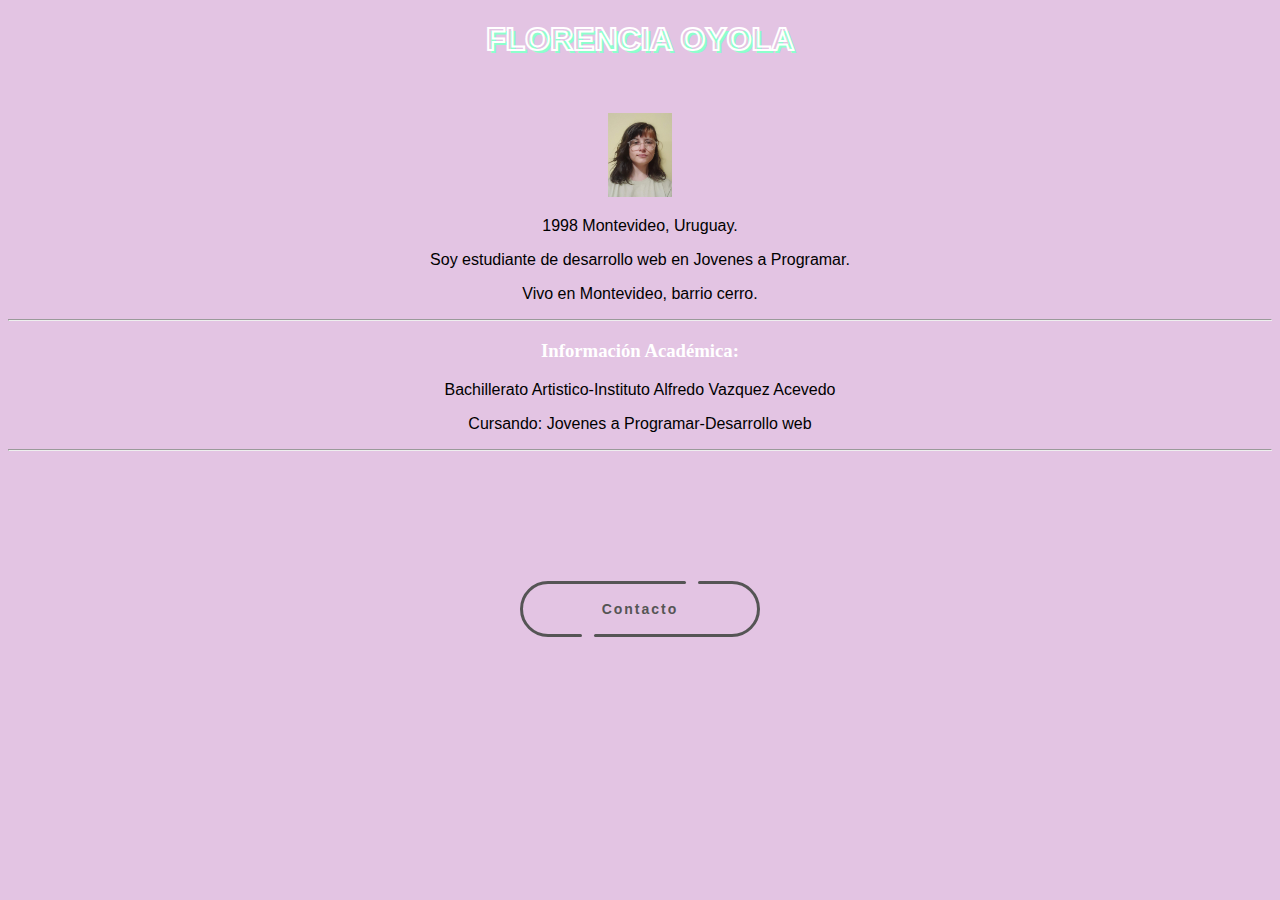
<file: index.html>
<!DOCTYPE html>
<html lang="en">
<head>
    <meta charset="UTF-8">
    <meta name="viewport" content="width=device-width, initial-scale=1.0">
    <title>Florencia Oyola</title>
    <link rel="stylesheet" href="style.css">
</head>
<body>
    
    <h1>FLORENCIA OYOLA</h1>
    
   <span><img src="foto.jpg" alt="foto">
  
    <p class="inf">1998 Montevideo, Uruguay.</p>
    <p class="inf">Soy estudiante de desarrollo web en Jovenes a Programar.</p>
    <p class="inf">Vivo en Montevideo, barrio cerro.</p>
</span>
<hr>
<h3 class="titulos">Información Académica:</h3>


   <p>Bachillerato Artistico-Instituto Alfredo Vazquez Acevedo</p>
   <p >Cursando: Jovenes a Programar-Desarrollo web</p>

<hr>
<div class="container">

    <a href="contacto.html" class="button" target="_blank">
      <div class="button__line"></div>
      <div class="button__line"></div>
      <span class="button__text">Contacto </span>
      <div class="button__drow1"></div>
      <div class="button__drow2"></div>
    </a>
  
  </div>
</body>
</html>
</file>
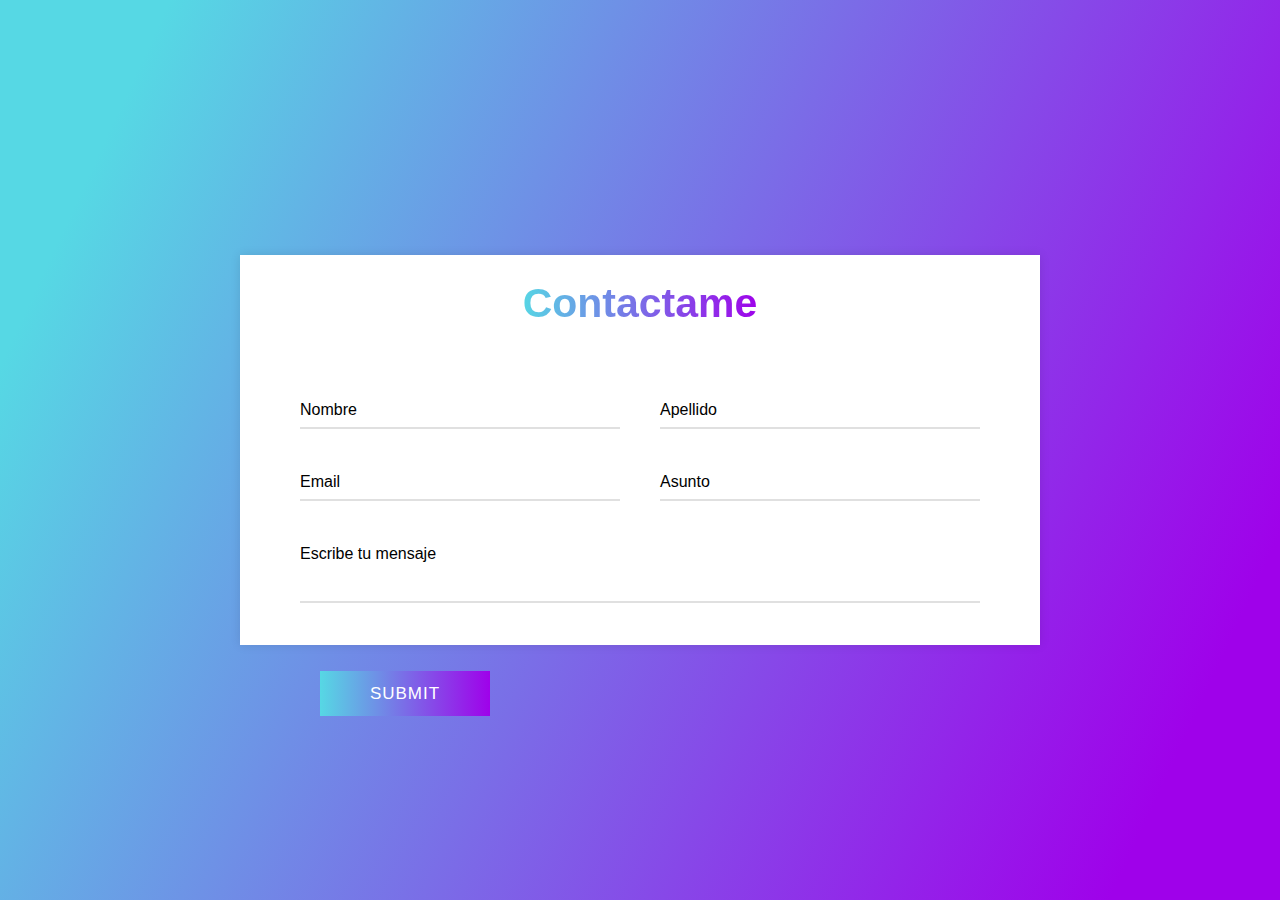
<file: contacto.html>
<!DOCTYPE html>
<html lang="es">
<head>
    <meta charset="UTF-8">
    <meta name="viewport" content="width=device-width, initial-scale=1.0">
    <title>contacto</title>
    <link rel="stylesheet" href="estilo.css">
</head>
<body>
 
    <div class="container">
        <div class="text">
           Contactame
        </div>
        <form action="#">
           <div class="form-row">
              <div class="input-data">
                 <input type="text" required>
                 <div class="underline"></div>
                 <label for="">Nombre</label>
              </div>
              <div class="input-data">
                 <input type="text" required>
                 <div class="underline"></div>
                 <label for="">Apellido</label>
              </div>
           </div>
           <div class="form-row">
              <div class="input-data">
                 <input type="text" required>
                 <div class="underline"></div>
                 <label for="">Email </label>
              </div>
              <div class="input-data">
                 <input type="text" required>
                 <div class="underline"></div>
                 <label for="">Asunto </label>
              </div>
           </div>
           <div class="form-row">
           <div class="input-data textarea">
              <textarea rows="8" cols="80" required></textarea>
              <br />
              <div class="underline"></div>
              <label for="">Escribe tu mensaje</label>
              <br />
              <div class="form-row submit-btn">
                 <div class="input-data">
                    <div class="inner"></div>
                    <input type="submit" value="submit">
                 </div>
              </div>
        </form>
        </div>
       
    </body>
</html>
</file>
<file: style.css>
body{
    background-color: #E3C4E3;
    text-align: center;
    font-family: 'Lucida Sans', 'Lucida Sans Regular', 'Lucida Grande', 'Lucida Sans Unicode', Geneva, Verdana, sans-serif;

  }

h1{
 
  height: 70px;;
 font-family: 'Lucida Sans', 'Lucida Sans Regular', 'Lucida Grande', 'Lucida Sans Unicode', Geneva, Verdana, sans-serif;
  color: transparent;
  -moz-text-stroke-width: 2px;
  -webkit-text-stroke-width: 2px;
  -moz-text-stroke-color: #000000;
  -webkit-text-stroke-color: #ffffff;
  text-shadow: 3px 3px #8dffcd;
  

}
 .inf {
    align-content: space-between middle;
    text-align: center;
  }
  img{
    flex: auto;
    width: 5%;
   
  }
 span {
    display: block;
   text-align: center;
   margin-bottom: 10px;
   text-align: center;
   }
.titulos {
  font-family: Arial black; 
    font-weight: bold; font-size: 15; 
    text-align: center;
    color:white ;
}



h2{
  font-family: Arial black; 
  font-weight: bold; font-size: 30px; 
  text-align: center;
  color: white;
}

:root{
  /* color type A */
  --line_color : #555555 ;
  --back_color : #FFECF6  ;

  /* color type B */
  /* --line_color : #1b1919 ;
  --back_color : #E9ECFF  ; */

  /* color type C */
  /* --line_color : #00135C ;
  --back_color : #DEFFFA  ; */
}

.button{
  position : relative ;
  z-index : 0 ;
  width : 240px ;
  height : 56px ;
  text-decoration : none ;
  font-size : 14px ; 
  font-weight : bold ;
  color : var(--line_color) ;
  letter-spacing : 2px ;
  transition : all .3s ease ;
}
.button__text{
  display : flex ;
  justify-content : center ;
  align-items : center ;
  width : 100% ;
  height : 100% ;
}
.button::before,
.button::after,
.button__text::before,
.button__text::after{
  content : '' ;
  position : absolute ;
  height : 3px ;
  border-radius : 2px ;
  background : var(--line_color) ;
  transition : all .5s ease ;
}
.button::before{
  top : 0 ;
  left : 54px ;
  width : calc( 100% - 56px * 2 - 16px ) ;
}
.button::after{
  top : 0 ;
  right : 54px ;
  width : 8px ;
}
.button__text::before{
  bottom : 0 ;
  right : 54px ;
  width : calc( 100% - 56px * 2 - 16px ) ;
}
.button__text::after{
  bottom : 0 ;
  left : 54px ;
  width : 8px ;
}
.button__line{
  position : absolute ;
  top : 0 ;
  width : 56px ;
  height : 100% ;
  overflow : hidden ;
}
.button__line::before{
  content : '' ;
  position : absolute ;
  top : 0 ;
  width : 150% ;
  height : 100% ;
  box-sizing : border-box ;
  border-radius : 300px ;
  border : solid 3px var(--line_color) ;
}
.button__line:nth-child(1),
.button__line:nth-child(1)::before{
  left : 0 ;
}
.button__line:nth-child(2),
.button__line:nth-child(2)::before{
  right : 0 ;
}
.button:hover{
  letter-spacing : 6px ;
}
.button:hover::before,
.button:hover .button__text::before{
  width : 8px ;
}
.button:hover::after,
.button:hover .button__text::after{
  width : calc( 100% - 56px * 2 - 16px ) ;
}
.button__drow1,
.button__drow2{
  position : absolute ;
  z-index : -1 ;
  border-radius : 16px ;
  transform-origin : 16px 16px ;
}
.button__drow1{
  top : -16px ;
  left : 40px ;
  width : 32px ;
  height : 0;
  transform : rotate( 30deg ) ;
}
.button__drow2{
  top : 44px ;
  left : 77px ;
  width : 32px ;
  height : 0 ;
  transform : rotate(-127deg ) ;
}
.button__drow1::before,
.button__drow1::after,
.button__drow2::before,
.button__drow2::after{
  content : '' ;
  position : absolute ;
}
.button__drow1::before{
  bottom : 0 ;
  left : 0 ;
  width : 0 ;
  height : 32px ;
  border-radius : 16px ;
  transform-origin : 16px 16px ;
  transform : rotate( -60deg ) ;
}
.button__drow1::after{
  top : -10px ;
  left : 45px ;
  width : 0 ;
  height : 32px ;
  border-radius : 16px ;
  transform-origin : 16px 16px ;
  transform : rotate( 69deg ) ;
}
.button__drow2::before{
  bottom : 0 ;
  left : 0 ;
  width : 0 ;
  height : 32px ;
  border-radius : 16px ;
  transform-origin : 16px 16px ;
  transform : rotate( -146deg ) ;
}
.button__drow2::after{
  bottom : 26px ;
  left : -40px ;
  width : 0 ;
  height : 32px ;
  border-radius : 16px ;
  transform-origin : 16px 16px ;
  transform : rotate( -262deg ) ;
}
.button__drow1,
.button__drow1::before,
.button__drow1::after,
.button__drow2,
.button__drow2::before,
.button__drow2::after{
  background : var( --back_color ) ;
}
.button:hover .button__drow1{
  animation : drow1 ease-in .06s ;
  animation-fill-mode : forwards ;
}
.button:hover .button__drow1::before{
  animation : drow2 linear .08s .06s ;
  animation-fill-mode : forwards ;
}
.button:hover .button__drow1::after{
  animation : drow3 linear .03s .14s ;
  animation-fill-mode : forwards ;
}
.button:hover .button__drow2{
  animation : drow4 linear .06s .2s ;
  animation-fill-mode : forwards ;
}
.button:hover .button__drow2::before{
  animation : drow3 linear .03s .26s ;
  animation-fill-mode : forwards ;
}
.button:hover .button__drow2::after{
  animation : drow5 linear .06s .32s ;
  animation-fill-mode : forwards ;
}
@keyframes drow1{
  0%   { height : 0 ; }
  100% { height : 100px ; }
}
@keyframes drow2{
  0%   { width : 0 ; opacity : 0 ;}
  10%  { opacity : 0 ;}
  11%  { opacity : 1 ;}
  100% { width : 120px ; }
}
@keyframes drow3{
  0%   { width : 0 ; }
  100% { width : 80px ; }
}
@keyframes drow4{
  0%   { height : 0 ; }
  100% { height : 120px ; }
}
@keyframes drow5{
  0%   { width : 0 ; }
  100% { width : 124px ; }
}







.container{
  width : 100% ;
  height : 300px ;
  display : flex ;
  flex-direction : column ;
  justify-content : center ;
  align-items : center ;
}
</file>
<file: estilo.css>
.button:hover {
    width: 160px;
    border-radius: 30px;
  }
  
  .button:hover::after {
    opacity: 1;
    font-size: 1.6em;
    transform: translateX(0px);
  }
  
  .button:hover .shine {
    transform: translate(-70px ,10px);

  }
  @import url('https://fonts.googleapis.com/css?family=Poppins:400,500,600,700&display=swap');
*{
  margin: 0;
  padding: 0;
  outline: none;
  box-sizing: border-box;
  font-family: 'Poppins', sans-serif;
}
body{
  display: flex;
  align-items: center;
  justify-content: center;
  min-height: 100vh;
  padding: 10px;
  font-family: 'Poppins', sans-serif;
  background: linear-gradient(115deg, #56d8e4 10%, #9f01ea 90%);
}
.container{
  max-width: 800px;
  background: #fff;
  width: 800px;
  padding: 25px 40px 10px 40px;
  box-shadow: 0px 0px 10px rgba(0,0,0,0.1);
}
.container .text{
  text-align: center;
  font-size: 41px;
  font-weight: 600;
  font-family: 'Poppins', sans-serif;
  background: -webkit-linear-gradient(right, #56d8e4, #9f01ea, #56d8e4, #9f01ea);
  -webkit-background-clip: text;
  -webkit-text-fill-color: transparent;
}
.container form{
  padding: 30px 0 0 0;
}
.container form .form-row{
  display: flex;
  margin: 32px 0;
}
form .form-row .input-data{
  width: 100%;
  height: 40px;
  margin: 0 20px;
  position: relative;
}
form .form-row .textarea{
  height: 70px;
}
.input-data input,
.textarea textarea{
  display: block;
  width: 100%;
  height: 100%;
  border: none;
  font-size: 17px;
  border-bottom: 2px solid rgba(0,0,0, 0.12);
}
.input-data input:focus ~ label, .textarea textarea:focus ~ label,
.input-data input:valid ~ label, .textarea textarea:valid ~ label{
  transform: translateY(-20px);
  font-size: 14px;
  color: #3498db;
}
.textarea textarea{
  resize: none;
  padding-top: 10px;
}
.input-data label{
  position: absolute;
  pointer-events: none;
  bottom: 10px;
  font-size: 16px;
  transition: all 0.3s ease;
}
.textarea label{
  width: 100%;
  bottom: 40px;
  background: #fff;
}
.input-data .underline{
  position: absolute;
  bottom: 0;
  height: 2px;
  width: 100%;
}
.input-data .underline:before{
  position: absolute;
  content: "";
  height: 2px;
  width: 100%;
  background: #3498db;
  transform: scaleX(0);
  transform-origin: center;
  transition: transform 0.3s ease;
}
.input-data input:focus ~ .underline:before,
.input-data input:valid ~ .underline:before,
.textarea textarea:focus ~ .underline:before,
.textarea textarea:valid ~ .underline:before{
  transform: scale(1);
}
.submit-btn .input-data{
  overflow: hidden;
  height: 45px!important;
  width: 25%!important;
}
.submit-btn .input-data .inner{
  height: 100%;
  width: 300%;
  position: absolute;
  left: -100%;
  background: -webkit-linear-gradient(right, #56d8e4, #9f01ea, #56d8e4, #9f01ea);
  transition: all 0.4s;
}
.submit-btn .input-data:hover .inner{
  left: 0;
}
.submit-btn .input-data input{
  background: none;
  border: none;
  color: #fff;
  font-size: 17px;
  font-weight: 500;
  text-transform: uppercase;
  letter-spacing: 1px;
  cursor: pointer;
  position: relative;
  z-index: 2;
}
@media (max-width: 700px) {
  .container .text{
    font-size: 30px;
  }
  .container form{
    padding: 10px 0 0 0;
  }
  .container form .form-row{
    display: block;
  }
  form .form-row .input-data{
    margin: 35px 0!important;
  }
  .submit-btn .input-data{
    width: 40%!important;
  }
  

  
}
</file>
